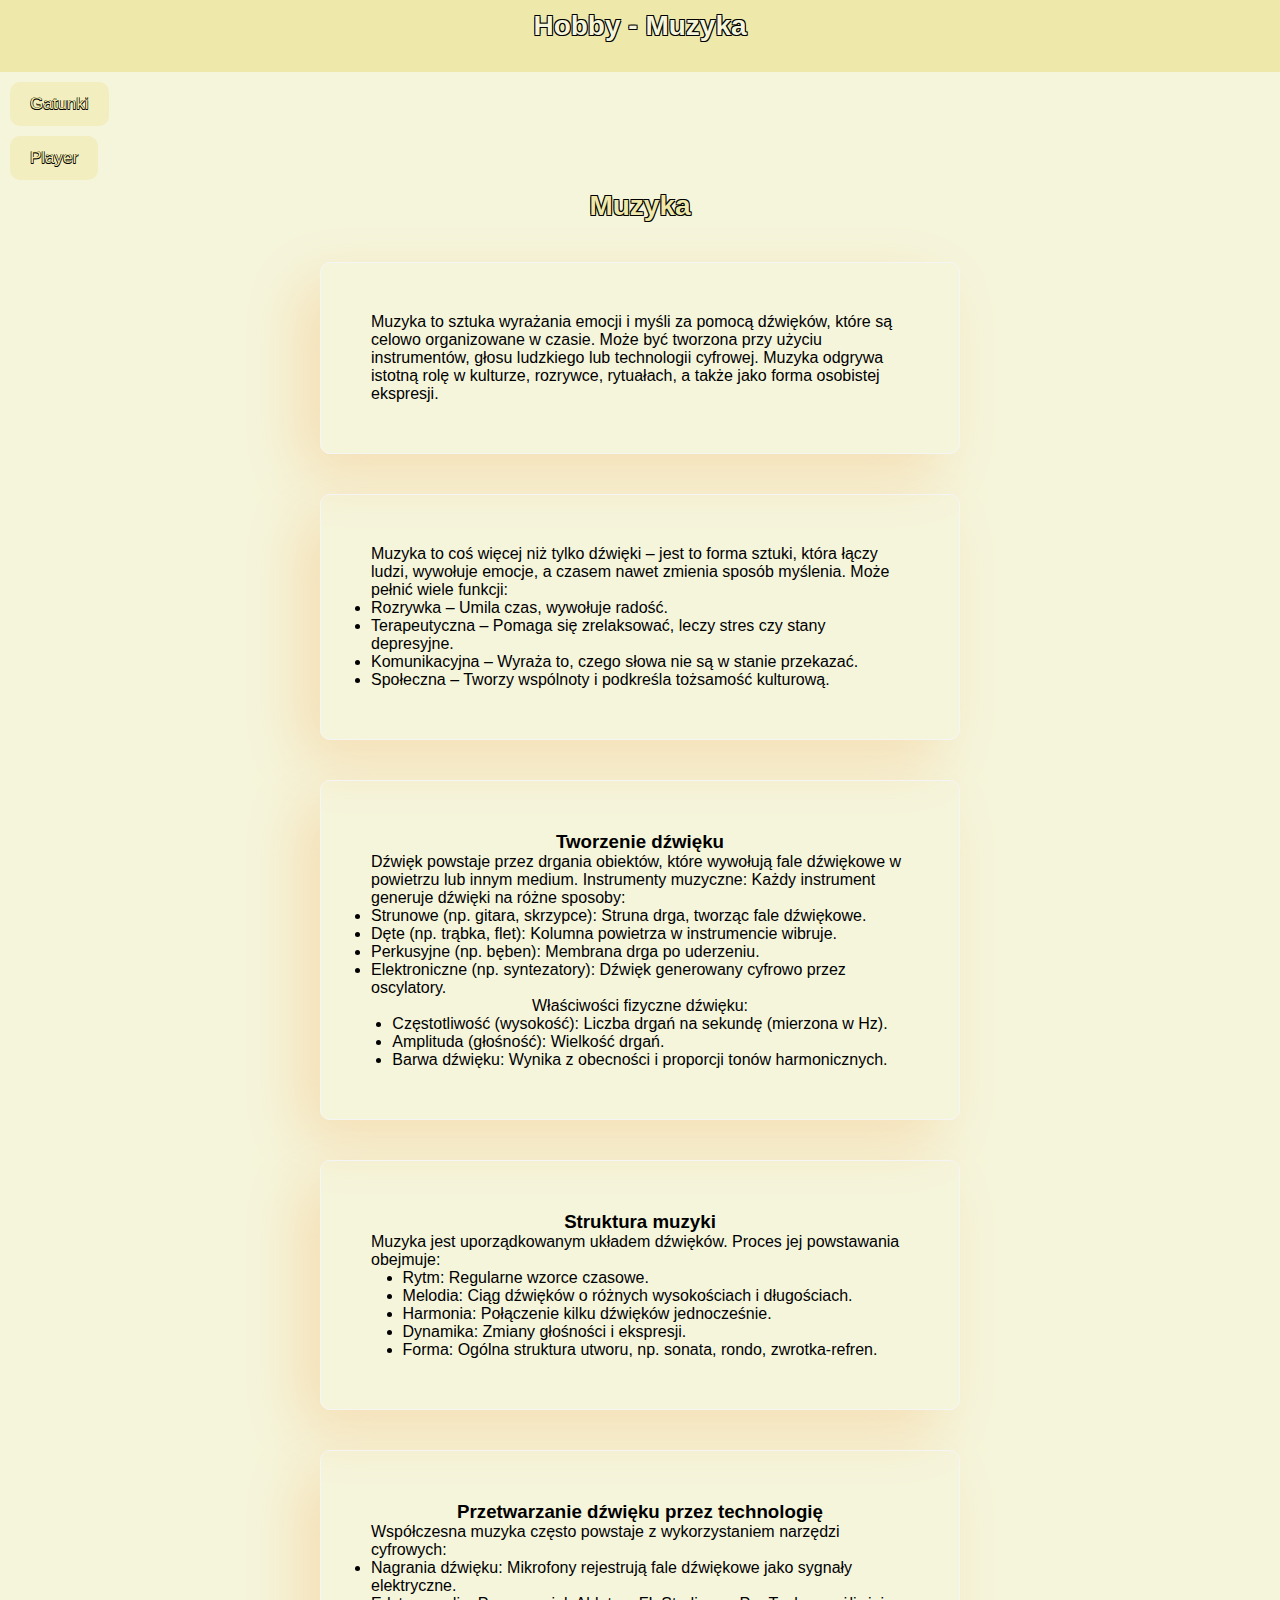
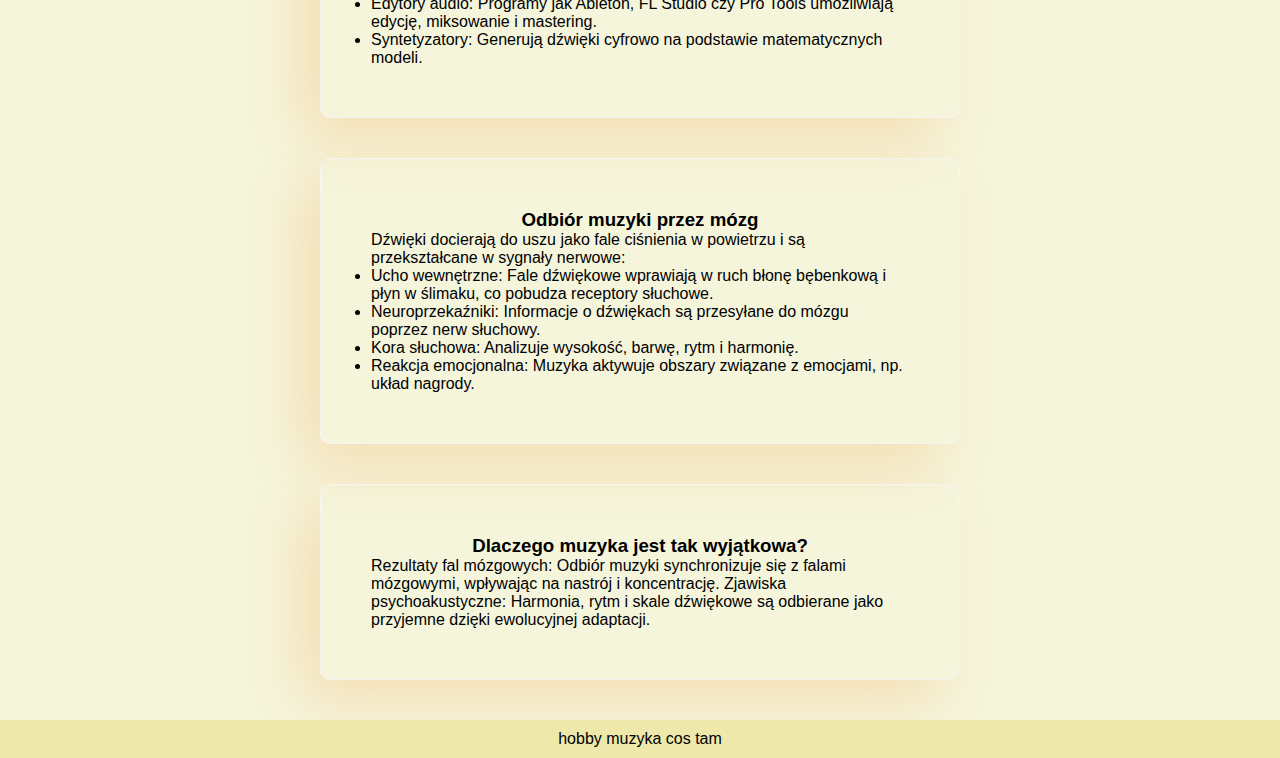
<file: index.html>
<!DOCTYPE html>
<html lang="en">
<head>
    <meta charset="UTF-8">
    <meta http-equiv="X-UA-Compatible" content="IE=edge">
    <meta name="viewport" content="width=device-width, initial-scale=1.0">
    <title>Hobby - Muzyka</title>
    <link rel="stylesheet" href="style.css">
</head>
<body>
    <header>
        <h1>Hobby - Muzyka</h1>
    </header>
    <nav>
        <a href="gatunki.html">
            <button>Gatunki</button>
        </a>
        <a href="player.html">
            <button>Player</button>
        </a>
    </nav>
    <main>
        <h2>Muzyka</h2>
        <div class="box">
            Muzyka to sztuka wyrażania emocji i myśli za pomocą dźwięków, które są celowo organizowane w czasie. Może być tworzona przy użyciu instrumentów, głosu ludzkiego lub technologii cyfrowej. Muzyka odgrywa istotną rolę w kulturze, rozrywce, rytuałach, a także jako forma osobistej ekspresji.
        </div>
        <div class="box">
            Muzyka to coś więcej niż tylko dźwięki – jest to forma sztuki, która łączy ludzi, wywołuje emocje, a czasem nawet zmienia sposób myślenia. Może pełnić wiele funkcji:
            <ul>
                <li>Rozrywka – Umila czas, wywołuje radość.</li>
                <li>Terapeutyczna – Pomaga się zrelaksować, leczy stres czy stany depresyjne.</li>
                <li>Komunikacyjna – Wyraża to, czego słowa nie są w stanie przekazać.</li>
                <li>Społeczna – Tworzy wspólnoty i podkreśla tożsamość kulturową.</li>
            </ul>
        </div>
        <div class="box">
            <h3>Tworzenie dźwięku</h3>
            Dźwięk powstaje przez drgania obiektów, które wywołują fale dźwiękowe w powietrzu lub innym medium.
            Instrumenty muzyczne: Każdy instrument generuje dźwięki na różne sposoby:
            <ul>
                <li>Strunowe (np. gitara, skrzypce): Struna drga, tworząc fale dźwiękowe.</li>
                <li>Dęte (np. trąbka, flet): Kolumna powietrza w instrumencie wibruje.</li>
                <li>Perkusyjne (np. bęben): Membrana drga po uderzeniu.</li>
                <li>Elektroniczne (np. syntezatory): Dźwięk generowany cyfrowo przez oscylatory.</li>
            </ul>
            Właściwości fizyczne dźwięku:
            <ul>
                <li>Częstotliwość (wysokość): Liczba drgań na sekundę (mierzona w Hz).</li>
                <li>Amplituda (głośność): Wielkość drgań.</li>
                <li>Barwa dźwięku: Wynika z obecności i proporcji tonów harmonicznych.</li>
            </ul>
        </div>
        <div class="box">
            <h3>Struktura muzyki</h3>
            Muzyka jest uporządkowanym układem dźwięków. Proces jej powstawania obejmuje:
            <ul>
                <li>Rytm: Regularne wzorce czasowe.</li>
                <li>Melodia: Ciąg dźwięków o różnych wysokościach i długościach.</li>
                <li>Harmonia: Połączenie kilku dźwięków jednocześnie.</li>
                <li>Dynamika: Zmiany głośności i ekspresji.</li>
                <li>Forma: Ogólna struktura utworu, np. sonata, rondo, zwrotka-refren.</li>
            </ul>
        </div>
        <div class="box">
            <h3>Przetwarzanie dźwięku przez technologię</h3>
            Współczesna muzyka często powstaje z wykorzystaniem narzędzi cyfrowych:
            <ul>
                <li>Nagrania dźwięku: Mikrofony rejestrują fale dźwiękowe jako sygnały elektryczne.</li>
                <li>Edytory audio: Programy jak Ableton, FL Studio czy Pro Tools umożliwiają edycję, miksowanie i mastering.</li>
                <li>Syntetyzatory: Generują dźwięki cyfrowo na podstawie matematycznych modeli.</li>
            </ul>
        </div>
        <div class="box">
            <h3>Odbiór muzyki przez mózg</h3>
            Dźwięki docierają do uszu jako fale ciśnienia w powietrzu i są przekształcane w sygnały nerwowe:
            <ul>
                <li>Ucho wewnętrzne: Fale dźwiękowe wprawiają w ruch błonę bębenkową i płyn w ślimaku, co pobudza receptory słuchowe.</li>
                <li>Neuroprzekaźniki: Informacje o dźwiękach są przesyłane do mózgu poprzez nerw słuchowy.</li>
                <li>Kora słuchowa: Analizuje wysokość, barwę, rytm i harmonię.</li>
                <li>Reakcja emocjonalna: Muzyka aktywuje obszary związane z emocjami, np. układ nagrody.</li>
            </ul>
        </div>
        <div class="box">
            <h3>Dlaczego muzyka jest tak wyjątkowa?</h3>
            Rezultaty fal mózgowych: Odbiór muzyki synchronizuje się z falami mózgowymi, wpływając na nastrój i koncentrację.
            Zjawiska psychoakustyczne: Harmonia, rytm i skale dźwiękowe są odbierane jako przyjemne dzięki ewolucyjnej adaptacji.
        </div>
    </main>
    <footer>
        hobby muzyka cos tam
    </footer>
</body>
</html>
</file>
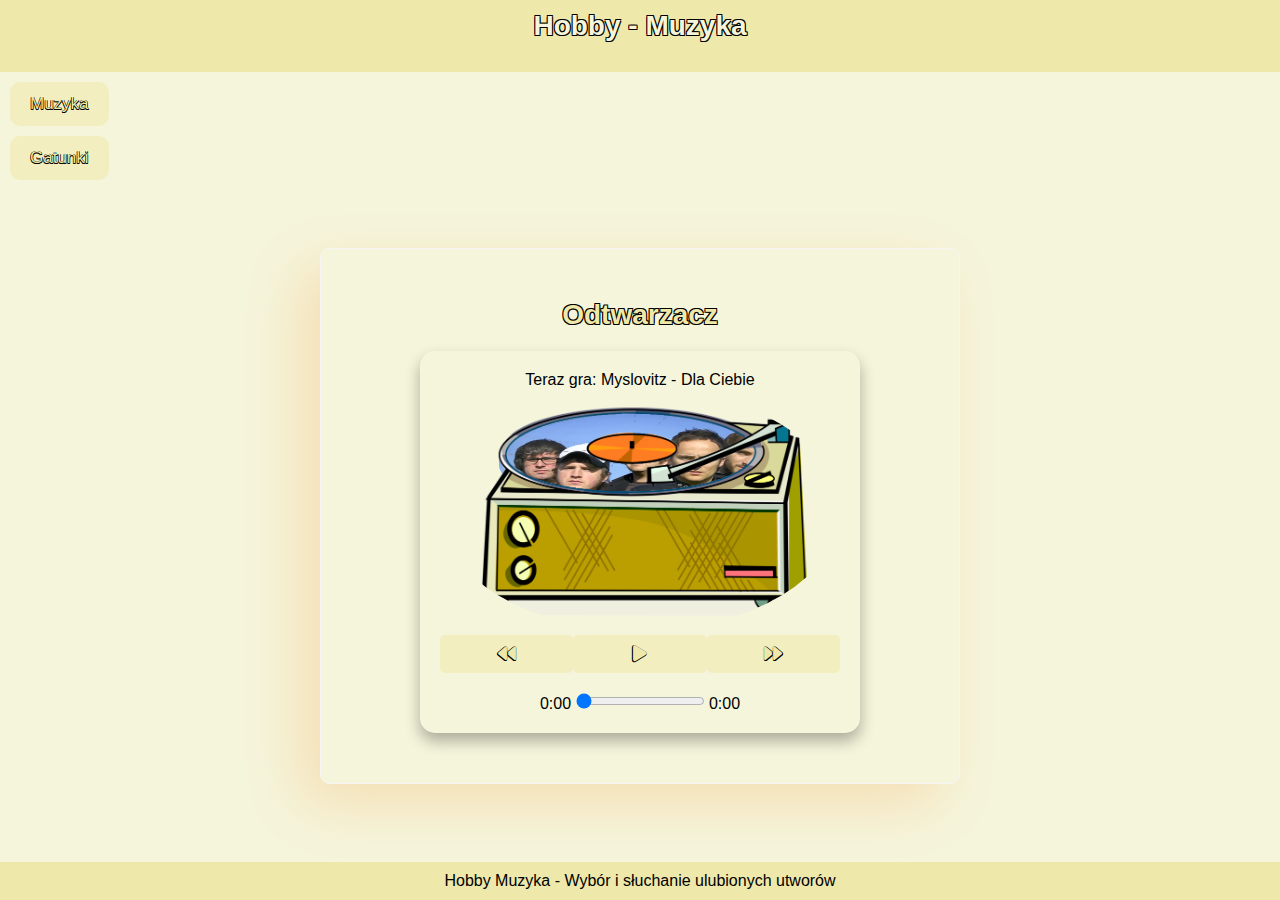
<file: player.html>
<!DOCTYPE html>
<html lang="en">
<head>
    <meta charset="UTF-8">
    <meta http-equiv="X-UA-Compatible" content="IE=edge">
    <meta name="viewport" content="width=device-width, initial-scale=1.0">
    <title>Muzyka Player</title>
    <link rel="stylesheet" href="style.css">
    <link rel="stylesheet" href="https://cdnjs.cloudflare.com/ajax/libs/font-awesome/6.4.0/css/all.min.css">
</head>
<body>
    <header>
        <h1>Hobby - Muzyka</h1>
    </header>
    <nav>
        <a href="index.html">
            <button>Muzyka</button>
        </a>
        <a href="gatunki.html">
            <button>Gatunki</button>
        </a>
    </nav>
    <main>
        <div class="box">
            <h2>Odtwarzacz</h2>
            <div class="player">
                <div class="screen">
                    <p class="title">Teraz gra:</p>
                </div>
                <div class="recorder">
                    <img src="recordplayer.png" alt="Grający obrazek" class="recorder-image">
                    <div class="cd-container">
                        <img src="https://n4tex.github.io/hobby/cd1.png" alt="Spinning CD" id="cd-image" class="cd-image">
                    </div>
                </div>
                <audio id="audio"></audio>
                <div class="controls">
                    <button class="fa-solid fa-backward control" title="Previous" id="prev"></button>
                    <button class="fa-solid fa-play control" title="Play" id="play"></button>
                    <button class="fa-solid fa-pause control" title="Pause" id="pause"></button>
                    <button class="fa-solid fa-forward control" title="Next" id="next"></button>
                </div>
                <div class="progress-container">
                    <span id="current-time">0:00</span>
                    <input type="range" id="progress" value="0" max="100">
                    <span id="duration">0:00</span>
                </div>
            </div>
        </div>
    </main>
    <footer>
        Hobby Muzyka - Wybór i słuchanie ulubionych utworów
    </footer>

    <script src="script-player.js"></script>
</body>
</html>
</file>
<file: style.css>
* {
    margin: 0;
    padding: 0;
    box-sizing: border-box;
}

body {
    background-color: beige;
    display: flex;
    flex-direction: column;
    font-family: Arial, Helvetica, sans-serif;
    height: 100vh;
}

h1, h2 {
    margin-bottom: 20px;
    font-size: 28px;
    color: palegoldenrod;
    text-shadow: 
        1px 1px black,
        -1px -1px black,
        1px -1px black,
        -1px 1px black;
}

header {
    background-color: palegoldenrod;
    display: flex;
    justify-content: center;
    padding: 10px;
}

header h1 {
    color: beige;
}

main {
    display: flex;
    flex-direction: column;
    flex: 1; /* Take remaining space after header and nav */
    justify-content: center;
    align-items: center;
}

nav {
    display: flex;
    flex-direction: column;
    width: 15%;
    gap: 10px;
    margin: 10px;
    align-items: flex-start; /* Align items to the start of the container */
}

.box {
    padding: 50px;
    border: solid 1px whitesmoke;
    box-shadow: -20px 20px 60px wheat;
    border-radius: 10px;
    justify-content: center;
    align-items: center;
    display: flex;
    flex-direction: column;
    margin: 20px;
    width: 50%;
}

button {
    background-color: hsl(55, 67%, 85%);
    width: 100%;
    color: palegoldenrod;
    padding: 12px 20px;
    cursor: pointer;
    border: none;
    border-radius: 10px;
    font-size: 17px;
    text-shadow: 
        0.5px 0.5px black,
        -0.5px -0.5px black,
        0.5px -0.5px black,
        -0.5px 0.5px black;
}

button:hover {
    background-color: palegoldenrod;
    transition: 0.3s ease-in-out;
}

.player {
    padding: 20px;
    border-radius: 15px;
    box-shadow: 0 8px 15px rgba(0, 0, 0, 0.3);
    text-align: center;
}

.controls {
    display: flex;
    justify-content: space-around;
    margin-bottom: 20px;
}

.control {
    border: none;
    border-radius: 5px;
    padding: 10px 15px;
    font-size: 18px;
    display: flex;
}

footer {
    background-color: palegoldenrod;
    display: flex;
    text-align: center;
    align-items: center;
    justify-content: center;
    padding: 10px;
    width: 100%;
    position: relative;
    bottom: 0;
    margin-top: 20px;
}

.recorder {
    position: relative;
    width: 100%;
    max-width: 400px;
    margin: 0 auto;
}

.recorder-image {
    width: 100%;
    height: auto;
    border-radius: 50%;
    position: relative;
    z-index: 2;
}

.cd-container {
    position: absolute;
    top: 10%;
    left: 0;
    width: 100%;
    height: 100%;
    
    border-radius: 50%;
    z-index: 1;
    transform: rotateY(45deg); /* Default to no rotation */
}

.cd-image {
    width: 100%;
    height: 40%;
    border-radius: 50%;
    /* animation: spin 5s linear infinite; */
    
    z-index: 1;
}

#play {
    display: block;
}

#pause {
    display: none;
}

.gatunki-image{
    width: 100%;
    height: 100%;
    margin-bottom: 15px;
}

@keyframes spin{
    0% { transform: rotate(0deg); width: 100%; height: 40%;}
    25% { transform: rotate(90deg); width: 40%; height: 100%;}
    50% { transform: rotate(180deg); width: 100%; height: 40%;}
    75% { transform: rotate(270deg); width: 40%; height: 100%;}
    100% { transform: rotate(360deg); width: 100%; height: 40%;}
}
</file>
